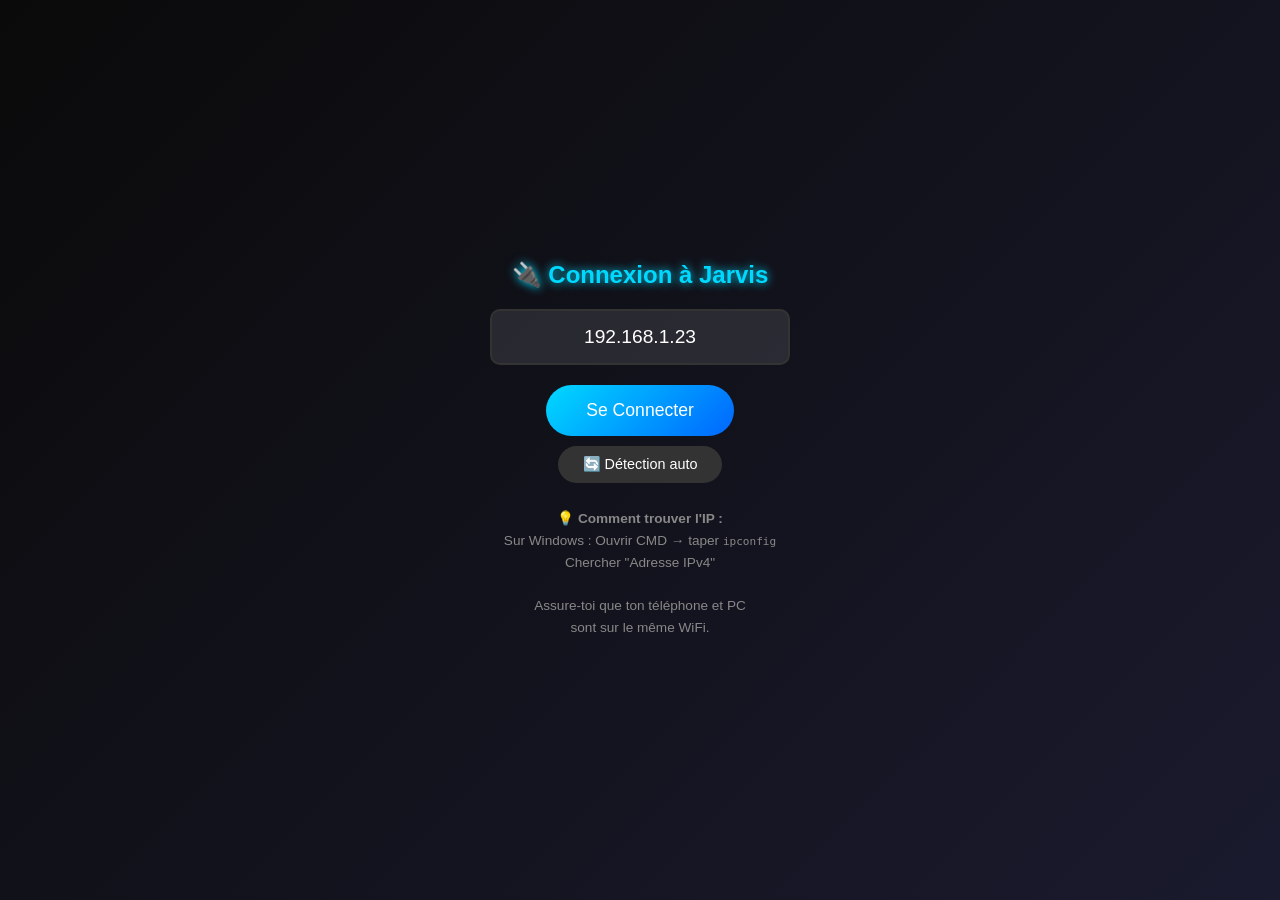
<file: mobile/index.html>
<!DOCTYPE html>
<html lang="fr">
  <head>
    <meta charset="UTF-8" />
    <meta name="viewport" content="width=device-width, initial-scale=1.0, user-scalable=no" />
    <meta name="mobile-web-app-capable" content="yes" />
    <meta name="apple-mobile-web-app-capable" content="yes" />
    <meta name="apple-mobile-web-app-status-bar-style" content="black-translucent" />
    <title>J.A.R.V.I.S — Mobile</title>
    <link rel="stylesheet" href="style.css" />
    <style>
      /* Panel de configuration IP */
      #config-panel {
        position: fixed;
        top: 0; left: 0; right: 0; bottom: 0;
        background: linear-gradient(135deg, #0a0a0a 0%, #1a1a2e 100%);
        z-index: 1000;
        display: flex;
        flex-direction: column;
        align-items: center;
        justify-content: center;
        padding: 30px;
      }
      #config-panel.hidden { display: none !important; }
      #config-panel h2 {
        color: #00d9ff;
        text-shadow: 0 0 10px #00d9ff;
        margin-bottom: 20px;
        text-align: center;
      }
      #config-panel .ip-input {
        width: 100%;
        max-width: 300px;
        padding: 15px;
        font-size: 1.2em;
        background: rgba(255,255,255,0.1);
        border: 2px solid #333;
        border-radius: 10px;
        color: #fff;
        text-align: center;
        margin-bottom: 15px;
      }
      #config-panel .ip-input:focus {
        outline: none;
        border-color: #00d9ff;
      }
      #config-panel .btn {
        background: linear-gradient(135deg, #00d9ff, #0066ff);
        color: #fff;
        border: none;
        padding: 15px 40px;
        font-size: 1.1em;
        border-radius: 30px;
        cursor: pointer;
        margin: 5px;
      }
      #config-panel .status-msg {
        margin-top: 20px;
        padding: 10px 20px;
        border-radius: 8px;
        font-size: 0.9em;
        text-align: center;
      }
      #config-panel .status-msg.error {
        background: rgba(239, 68, 68, 0.2);
        color: #ef4444;
      }
      #config-panel .status-msg.success {
        background: rgba(34, 197, 94, 0.2);
        color: #22c55e;
      }
      #config-panel .help-text {
        color: #888;
        font-size: 0.85em;
        margin-top: 20px;
        text-align: center;
        line-height: 1.6;
      }
      .reconnect-btn {
        position: fixed;
        bottom: 20px;
        right: 20px;
        background: #e94560;
        color: #fff;
        border: none;
        padding: 10px 20px;
        border-radius: 20px;
        cursor: pointer;
        z-index: 100;
        display: none;
      }
      .reconnect-btn.visible {
        display: block;
      }
    </style>
  </head>
  <body>

    <!-- Panel de configuration IP -->
    <div id="config-panel">
      <h2>🔌 Connexion à Jarvis</h2>
      <input type="text" id="server-ip" class="ip-input" placeholder="192.168.1.23" value="192.168.1.23">
      <button class="btn" onclick="connectToJarvis()">Se Connecter</button>
      <button class="btn" onclick="autoDetectIP()" style="background: #333; font-size: 0.9em; padding: 10px 25px;">🔄 Détection auto</button>
      <div id="config-status" class="status-msg" style="display:none;"></div>
      <div class="help-text">
        💡 <strong>Comment trouver l'IP :</strong><br>
        Sur Windows : Ouvrir CMD → taper <code>ipconfig</code><br>
        Chercher "Adresse IPv4"<br><br>
        Assure-toi que ton téléphone et PC<br>sont sur le même WiFi.
      </div>
    </div>

    <!-- Bouton reconnexion -->
    <button id="reconnect-btn" class="reconnect-btn" onclick="showConfig()">⚠️ Déconnecté - Cliquer ici</button>

    <!-- Étoiles de fond -->
    <div id="stars"></div>

    <!-- Badge de connexion -->
    <div id="connection-badge">
      <span id="connection-dot"></span>
      <span id="connection-label">connexion...</span>
    </div>

    <!-- Bouton pour stopper la parole -->
    <button id="stop-jarvis-btn" aria-label="Stopper JARVIS">
      <svg viewBox="0 0 24 24" fill="none" xmlns="http://www.w3.org/2000/svg">
        <path d="M12 22C17.5228 22 22 17.5228 22 12C22 6.47715 17.5228 2 12 2C6.47715 2 2 6.47715 2 12C2 17.5228 6.47715 22 12 22Z" fill="currentColor" fill-opacity="0.2"/>
        <path d="M15 9H9V15H15V9Z" fill="currentColor"/>
      </svg>
      STOP
    </button>

    <!-- Contenu principal -->
    <main id="app">

      <!-- Orbe animé -->
      <div id="orb-container">
        <div class="orb-ring ring-3"></div>
        <div class="orb-ring ring-2"></div>
        <div class="orb-ring ring-1"></div>
        <div id="orb-core">
          <div id="orb-inner"></div>
        </div>
      </div>

      <!-- Texte de statut -->
      <div id="status-text">en attente</div>

      <!-- Zone de transcription (ce que l'utilisateur a dit) -->
      <div id="user-text" class="speech-bubble user-bubble"></div>

      <!-- Zone de réponse JARVIS -->
      <div id="jarvis-text" class="speech-bubble jarvis-bubble"></div>

      <!-- Bouton microphone -->
      <div id="mic-area">
        <button id="mic-btn" aria-label="Parler à JARVIS">
          <svg class="mic-icon" viewBox="0 0 24 24" fill="none" xmlns="http://www.w3.org/2000/svg">
            <rect x="9" y="2" width="6" height="12" rx="3" fill="currentColor"/>
            <path d="M5 11a7 7 0 0 0 14 0" stroke="currentColor" stroke-width="2" stroke-linecap="round"/>
            <line x1="12" y1="18" x2="12" y2="22" stroke="currentColor" stroke-width="2" stroke-linecap="round"/>
            <line x1="8" y1="22" x2="16" y2="22" stroke="currentColor" stroke-width="2" stroke-linecap="round"/>
          </svg>
          <svg class="stop-icon" viewBox="0 0 24 24" fill="none" xmlns="http://www.w3.org/2000/svg" style="display:none">
            <rect x="6" y="6" width="12" height="12" rx="2" fill="currentColor"/>
          </svg>
        </button>
        <div id="mic-label">APPUYER POUR PARLER</div>
      </div>

      <!-- Label bas de page -->
      <div id="assistant-label">J.A.R.V.I.S</div>

    </main>

    <script src="app.js"></script>
  </body>
</html>
</file>
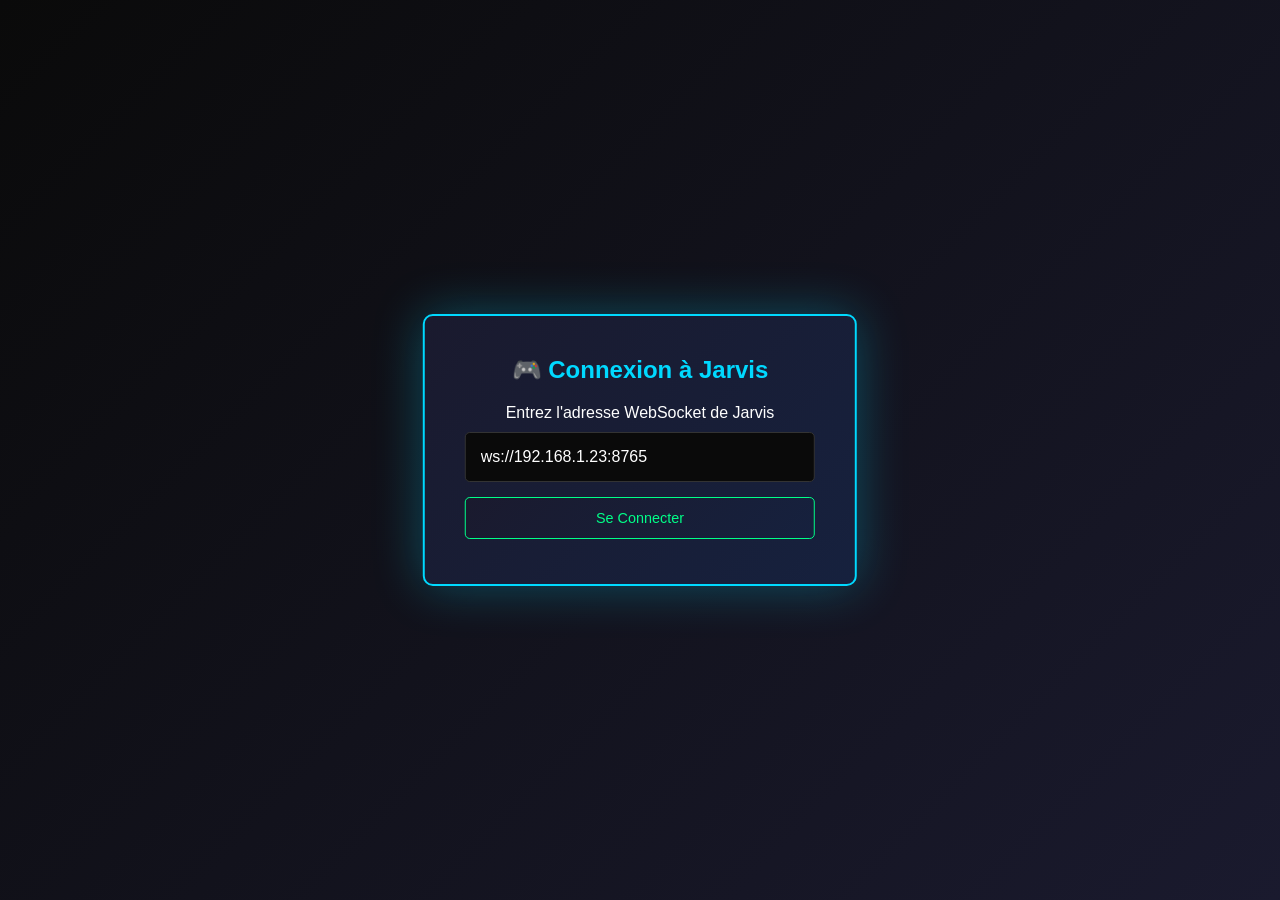
<file: controle/controle.html>
<!DOCTYPE html>
<html lang="fr">
<head>
    <meta charset="UTF-8">
    <meta name="viewport" content="width=device-width, initial-scale=1.0">
    <title>Jarvis - Contrôle à Distance</title>
    <style>
        * {
            margin: 0;
            padding: 0;
            box-sizing: border-box;
        }

        body {
            font-family: 'Segoe UI', Tahoma, Geneva, Verdana, sans-serif;
            background: linear-gradient(135deg, #0a0a0a 0%, #1a1a2e 100%);
            color: #fff;
            min-height: 100vh;
            overflow: hidden;
        }

        .container {
            display: flex;
            flex-direction: column;
            height: 100vh;
        }

        .header {
            background: rgba(0, 217, 255, 0.1);
            padding: 15px 20px;
            border-bottom: 2px solid #00d9ff;
            display: flex;
            justify-content: space-between;
            align-items: center;
        }

        .header h1 {
            font-size: 1.5em;
            color: #00d9ff;
            text-shadow: 0 0 10px #00d9ff;
        }

        .status {
            display: flex;
            align-items: center;
            gap: 10px;
        }

        .status-dot {
            width: 12px;
            height: 12px;
            border-radius: 50%;
            background: #e94560;
            box-shadow: 0 0 10px #e94560;
            transition: all 0.3s;
        }

        .status-dot.connected {
            background: #00ff88;
            box-shadow: 0 0 10px #00ff88;
        }

        .main-content {
            display: flex;
            flex: 1;
            overflow: hidden;
        }

        .screen-container {
            flex: 1;
            background: #000;
            display: flex;
            justify-content: center;
            align-items: center;
            position: relative;
            overflow: hidden;
        }

        #screenImage {
            max-width: 100%;
            max-height: 100%;
            object-fit: contain;
            cursor: crosshair;
            border: 2px solid #333;
        }

        #screenImage.active {
            border-color: #00d9ff;
            box-shadow: 0 0 20px rgba(0, 217, 255, 0.3);
        }

        .screen-placeholder {
            text-align: center;
            color: #666;
            padding: 50px;
        }

        .screen-placeholder .icon {
            font-size: 4em;
            margin-bottom: 20px;
        }

        .controls-panel {
            width: 300px;
            background: rgba(0, 0, 0, 0.8);
            border-left: 1px solid #333;
            padding: 20px;
            overflow-y: auto;
        }

        .control-section {
            margin-bottom: 25px;
            padding-bottom: 20px;
            border-bottom: 1px solid #333;
        }

        .control-section:last-child {
            border-bottom: none;
        }

        .control-section h3 {
            color: #00d9ff;
            margin-bottom: 15px;
            font-size: 1.1em;
            text-transform: uppercase;
            letter-spacing: 1px;
        }

        .btn {
            width: 100%;
            padding: 12px;
            margin: 5px 0;
            background: linear-gradient(135deg, #1a1a2e 0%, #16213e 100%);
            border: 1px solid #00d9ff;
            color: #00d9ff;
            cursor: pointer;
            border-radius: 5px;
            font-size: 0.9em;
            transition: all 0.3s;
        }

        .btn:hover {
            background: #00d9ff;
            color: #000;
            box-shadow: 0 0 15px rgba(0, 217, 255, 0.5);
        }

        .btn:active {
            transform: scale(0.98);
        }

        .btn.danger {
            border-color: #e94560;
            color: #e94560;
        }

        .btn.danger:hover {
            background: #e94560;
            color: #fff;
        }

        .btn.success {
            border-color: #00ff88;
            color: #00ff88;
        }

        .btn.success:hover {
            background: #00ff88;
            color: #000;
        }

        .input-group {
            margin: 10px 0;
        }

        .input-group label {
            display: block;
            margin-bottom: 5px;
            color: #aaa;
            font-size: 0.85em;
        }

        .input-group input, .input-group textarea {
            width: 100%;
            padding: 10px;
            background: #1a1a2e;
            border: 1px solid #333;
            color: #fff;
            border-radius: 5px;
            font-family: inherit;
        }

        .input-group input:focus, .input-group textarea:focus {
            outline: none;
            border-color: #00d9ff;
        }

        .keyboard-grid {
            display: grid;
            grid-template-columns: repeat(3, 1fr);
            gap: 5px;
        }

        .keyboard-grid .btn {
            padding: 15px 5px;
            font-size: 0.8em;
        }

        .info-box {
            background: rgba(0, 217, 255, 0.1);
            border: 1px solid #00d9ff;
            padding: 15px;
            border-radius: 5px;
            margin-bottom: 20px;
            font-size: 0.85em;
        }

        .info-box p {
            margin: 5px 0;
            color: #aaa;
        }

        .connection-panel {
            position: fixed;
            top: 50%;
            left: 50%;
            transform: translate(-50%, -50%);
            background: linear-gradient(135deg, #1a1a2e 0%, #16213e 100%);
            border: 2px solid #00d9ff;
            padding: 40px;
            border-radius: 10px;
            text-align: center;
            box-shadow: 0 0 50px rgba(0, 217, 255, 0.3);
            z-index: 1000;
        }

        .connection-panel h2 {
            color: #00d9ff;
            margin-bottom: 20px;
        }

        .connection-panel input {
            width: 100%;
            padding: 15px;
            margin: 10px 0;
            background: #0a0a0a;
            border: 1px solid #333;
            color: #fff;
            border-radius: 5px;
            font-size: 1em;
        }

        .hidden {
            display: none !important;
        }

        .mouse-info {
            position: absolute;
            bottom: 10px;
            left: 10px;
            background: rgba(0, 0, 0, 0.8);
            padding: 10px 15px;
            border-radius: 5px;
            font-size: 0.85em;
            color: #00d9ff;
            border: 1px solid #00d9ff;
        }

        @media (max-width: 768px) {
            .main-content {
                flex-direction: column;
            }
            
            .controls-panel {
                width: 100%;
                height: 300px;
                border-left: none;
                border-top: 1px solid #333;
            }
        }
    </style>
</head>
<body>
    <div id="connectionPanel" class="connection-panel">
        <h2>🎮 Connexion à Jarvis</h2>
        <p>Entrez l'adresse WebSocket de Jarvis</p>
        <input type="text" id="wsUrl" placeholder="ws://192.168.1.23:8765" value="ws://192.168.1.23:8765">
        <button class="btn success" onclick="connect()">Se Connecter</button>
    </div>

    <div id="mainInterface" class="container hidden">
        <div class="header">
            <h1>🎮 JARVIS - Contrôle à Distance</h1>
            <div class="status">
                <span id="statusText">Déconnecté</span>
                <div id="statusDot" class="status-dot"></div>
            </div>
        </div>

        <div class="main-content">
            <div class="screen-container">
                <div id="screenPlaceholder" class="screen-placeholder">
                    <div class="icon">🖥️</div>
                    <p>En attente du stream d'écran...</p>
                    <p>Cliquez sur "Démarrer Contrôle" pour voir l'écran de Jarvis</p>
                </div>
                <img id="screenImage" class="hidden" alt="Écran Jarvis">
                <div id="mouseInfo" class="mouse-info hidden">X: 0, Y: 0</div>
            </div>

            <div class="controls-panel">
                <div class="info-box">
                    <p><strong>💡 Instructions:</strong></p>
                    <p>• Cliquez sur l'écran pour envoyer des actions</p>
                    <p>• Utilisez les boutons pour le clavier</p>
                    <p>• Le stream est en temps réel (10 FPS)</p>
                </div>

                <div class="control-section">
                    <h3>🔌 Connexion</h3>
                    <button class="btn success" onclick="startControle()">Démarrer Contrôle</button>
                    <button class="btn danger" onclick="stopControle()">Arrêter Contrôle</button>
                </div>

                <div class="control-section">
                    <h3>🖱️ Souris</h3>
                    <button class="btn" onclick="sendMouseCommand('click')">Clic Gauche</button>
                    <button class="btn" onclick="sendMouseCommand('click', null, null, 'right')">Clic Droit</button>
                    <button class="btn" onclick="sendMouseCommand('double_click')">Double Clic</button>
                </div>

                <div class="control-section">
                    <h3>⌨️ Clavier</h3>
                    <div class="input-group">
                        <label>Texte à taper:</label>
                        <textarea id="textToType" rows="2" placeholder="Entrez du texte..."></textarea>
                    </div>
                    <button class="btn" onclick="typeText()">Taper le texte</button>
                    
                    <div style="margin-top: 15px;">
                        <label style="color: #aaa; font-size: 0.85em;">Touches rapides:</label>
                        <div class="keyboard-grid">
                            <button class="btn" onclick="sendKeyCommand('press', 'enter')">↵ Enter</button>
                            <button class="btn" onclick="sendKeyCommand('press', 'tab')">↹ Tab</button>
                            <button class="btn" onclick="sendKeyCommand('press', 'esc')">Esc</button>
                            <button class="btn" onclick="sendKeyCommand('hotkey', 'ctrl+c')">Ctrl+C</button>
                            <button class="btn" onclick="sendKeyCommand('hotkey', 'ctrl+v')">Ctrl+V</button>
                            <button class="btn" onclick="sendKeyCommand('hotkey', 'alt+f4')">Alt+F4</button>
                        </div>
                    </div>
                </div>

                <div class="control-section">
                    <h3>📊 Logs</h3>
                    <div id="logs" style="background: #0a0a0a; padding: 10px; border-radius: 5px; font-size: 0.8em; max-height: 150px; overflow-y: auto; color: #888;">
                        <div>> En attente de connexion...</div>
                    </div>
                </div>
            </div>
        </div>
    </div>

    <script>
        let ws = null;
        let isControlling = false;
        let reconnectTimer = null;
        let reconnectAttempts = 0;
        const MAX_RECONNECT_ATTEMPTS = 3;

        const WS_URLS = ['ws://localhost:8765', 'ws://127.0.0.1:8765', 'ws://192.168.1.23:8765'];
        let currentUrlIndex = 0;

        function log(message) {
            const logs = document.getElementById('logs');
            const div = document.createElement('div');
            const time = new Date().toLocaleTimeString();
            div.textContent = `> ${time}: ${message}`;
            logs.appendChild(div);
            logs.scrollTop = logs.scrollHeight;
            console.log(`[CONTROLE] ${message}`);
        }

        function connect() {
            // Fermer l'ancienne connexion si existe
            if (ws && ws.readyState === WebSocket.OPEN) {
                ws.close();
            }
            
            const url = document.getElementById('wsUrl').value || WS_URLS[currentUrlIndex];
            
            log(`🔌 Connexion à ${url}...`);
            console.log(`[CONTROLE] Tentative de connexion à ${url}`);
            
            try {
                ws = new WebSocket(url);

                ws.onopen = () => {
                    log('✅ Connecté à Jarvis!');
                    console.log('[CONTROLE] WebSocket connecté');
                    reconnectAttempts = 0;
                    document.getElementById('connectionPanel').classList.add('hidden');
                    document.getElementById('mainInterface').classList.remove('hidden');
                    updateStatus(true);
                };

                ws.onmessage = (event) => {
                    try {
                        console.log('[CONTROLE] Message reçu:', event.data.substring(0, 100));
                        const data = JSON.parse(event.data);
                        
                        if (data.type === 'controle_screen') {
                            // Recevoir le stream d'écran
                            const img = document.getElementById('screenImage');
                            const placeholder = document.getElementById('screenPlaceholder');
                            
                            img.src = 'data:image/jpeg;base64,' + data.image;
                            img.classList.remove('hidden');
                            img.classList.add('active');
                            placeholder.classList.add('hidden');
                            document.getElementById('mouseInfo').classList.remove('hidden');
                        }
                        else if (data.type === 'command_result') {
                            log('📨 ' + data.result);
                        }
                        else if (data.type === 'controle_status') {
                            isControlling = data.active;
                            log(`🎮 Mode contrôle: ${data.active ? 'ACTIF' : 'INACTIF'}`);
                        }
                        else {
                            console.log('[CONTROLE] Type de message inconnu:', data.type);
                        }
                    } catch (e) {
                        console.error('[CONTROLE] Erreur parsing message:', e);
                        log('❌ Erreur traitement message');
                    }
                };

                ws.onerror = (error) => {
                    console.error('[CONTROLE] WebSocket error:', error);
                    log('❌ Erreur de connexion WebSocket');
                };

                ws.onclose = (event) => {
                    console.log('[CONTROLE] WebSocket fermé:', event.code, event.reason);
                    log('🔌 Déconnecté');
                    updateStatus(false);
                    isControlling = false;
                    
                    // Cacher l'image
                    document.getElementById('screenImage').classList.add('hidden');
                    document.getElementById('screenImage').classList.remove('active');
                    document.getElementById('screenPlaceholder').classList.remove('hidden');
                    document.getElementById('mouseInfo').classList.add('hidden');
                    
                    // Reconnexion automatique
                    reconnectAttempts++;
                    if (reconnectAttempts < MAX_RECONNECT_ATTEMPTS) {
                        currentUrlIndex = (currentUrlIndex + 1) % WS_URLS.length;
                        const nextUrl = WS_URLS[currentUrlIndex];
                        log(`🔄 Reconnexion dans 2s sur ${nextUrl}...`);
                        setTimeout(() => {
                            document.getElementById('wsUrl').value = nextUrl;
                            connect();
                        }, 2000);
                    } else {
                        log('❌ Impossible de se connecter après plusieurs tentatives');
                        document.getElementById('connectionPanel').classList.remove('hidden');
                        document.getElementById('mainInterface').classList.add('hidden');
                        reconnectAttempts = 0;
                    }
                };
            } catch (e) {
                console.error('[CONTROLE] Erreur création WebSocket:', e);
                log('❌ Erreur création connexion: ' + e.message);
            }
        }

        function updateStatus(connected) {
            const dot = document.getElementById('statusDot');
            const text = document.getElementById('statusText');
            
            if (connected) {
                dot.classList.add('connected');
                text.textContent = 'Connecté';
            } else {
                dot.classList.remove('connected');
                text.textContent = 'Déconnecté';
            }
        }

        function startControle() {
            if (!ws || ws.readyState !== WebSocket.OPEN) {
                log('❌ Non connecté à Jarvis!');
                alert('Non connecté à Jarvis! Cliquez d\'abord sur "Se Connecter"');
                return;
            }
            
            try {
                ws.send(JSON.stringify({ type: 'controle_start' }));
                log('🎮 Démarrage du mode contrôle...');
                isControlling = true;
            } catch (e) {
                log('❌ Erreur démarrage contrôle: ' + e.message);
            }
        }

        function stopControle() {
            if (!ws || ws.readyState !== WebSocket.OPEN) {
                log('❌ Non connecté');
                return;
            }
            
            try {
                ws.send(JSON.stringify({ type: 'controle_stop' }));
                log('🛑 Arrêt du mode contrôle');
                isControlling = false;
                
                // Cacher l'image
                document.getElementById('screenImage').classList.add('hidden');
                document.getElementById('screenImage').classList.remove('active');
                document.getElementById('screenPlaceholder').classList.remove('hidden');
                document.getElementById('mouseInfo').classList.add('hidden');
            } catch (e) {
                log('❌ Erreur arrêt contrôle: ' + e.message);
            }
        }

        function sendMouseCommand(action, x, y, button = 'left') {
            if (!ws || ws.readyState !== WebSocket.OPEN) {
                log('❌ Non connecté pour envoyer commande souris');
                return;
            }
            
            try {
                const message = {
                    type: 'mouse_command',
                    action: action,
                    x: x,
                    y: y,
                    button: button
                };
                
                ws.send(JSON.stringify(message));
                log(`🖱️ Souris: ${action}${x !== null ? ` (${x}, ${y})` : ''}`);
            } catch (e) {
                log('❌ Erreur envoi commande souris');
            }
        }

        function sendKeyCommand(action, key) {
            if (!ws || ws.readyState !== WebSocket.OPEN) {
                log('❌ Non connecté pour envoyer commande clavier');
                return;
            }
            
            try {
                const message = {
                    type: 'keyboard_command',
                    action: action,
                    key: key
                };
                
                ws.send(JSON.stringify(message));
                log(`⌨️ Clavier: ${action} ${key}`);
            } catch (e) {
                log('❌ Erreur envoi commande clavier');
            }
        }

        function typeText() {
            const text = document.getElementById('textToType').value;
            if (!text) {
                log('❌ Aucun texte à taper');
                return;
            }
            
            if (!ws || ws.readyState !== WebSocket.OPEN) {
                log('❌ Non connecté pour taper du texte');
                return;
            }
            
            try {
                ws.send(JSON.stringify({
                    type: 'keyboard_command',
                    action: 'write',
                    text: text
                }));
                
                log(`📝 Texte tapé: "${text.substring(0, 30)}${text.length > 30 ? '...' : ''}"`);
                document.getElementById('textToType').value = '';
            } catch (e) {
                log('❌ Erreur envoi texte');
            }
        }

        // Gestion des clics sur l'écran
        document.getElementById('screenImage').addEventListener('click', function(e) {
            if (!isControlling) {
                log('Mode contrôle non actif. Cliquez sur "Démarrer Contrôle"');
                return;
            }
            
            const rect = this.getBoundingClientRect();
            const x = Math.round((e.clientX - rect.left) * (this.naturalWidth / rect.width));
            const y = Math.round((e.clientY - rect.top) * (this.naturalHeight / rect.height));
            
            // Mettre à jour l'affichage des coordonnées
            document.getElementById('mouseInfo').textContent = `X: ${x}, Y: ${y}`;
            
            // Envoyer la commande
            sendMouseCommand('click', x, y);
        });

        document.getElementById('screenImage').addEventListener('mousemove', function(e) {
            const rect = this.getBoundingClientRect();
            const x = Math.round((e.clientX - rect.left) * (this.naturalWidth / rect.width));
            const y = Math.round((e.clientY - rect.top) * (this.naturalHeight / rect.height));
            document.getElementById('mouseInfo').textContent = `X: ${x}, Y: ${y}`;
        });

        // Touche Entrée pour envoyer le texte
        document.getElementById('textToType').addEventListener('keypress', function(e) {
            if (e.key === 'Enter' && !e.shiftKey) {
                e.preventDefault();
                typeText();
            }
        });
    </script>
</body>
</html>
</file>
<file: mobile/style.css>
/* ── Variables ────────────────────────────────────────────────────────────── */
:root {
  --bg: #050508;
  --blue: #4ca8e8;
  --blue-glow: rgba(76, 168, 232, 0.5);
  --blue-dim: rgba(76, 168, 232, 0.15);
  --green: #22c55e;
  --green-glow: rgba(34, 197, 94, 0.5);
  --orange: #f59e0b;
  --orange-glow: rgba(245, 158, 11, 0.5);
  --cyan: #0ea5e9;
  --cyan-glow: rgba(14, 165, 233, 0.5);
  --red: #ef4444;
  --red-glow: rgba(239, 68, 68, 0.4);
  --text: rgba(255, 255, 255, 0.85);
  --text-dim: rgba(255, 255, 255, 0.35);
  --glass: rgba(5, 5, 8, 0.6);

  /* Orb colors par état */
  --orb-color: var(--blue);
  --orb-glow: var(--blue-glow);
}

/* ── Reset ────────────────────────────────────────────────────────────────── */
*, *::before, *::after {
  margin: 0; padding: 0; box-sizing: border-box;
  -webkit-tap-highlight-color: transparent;
}

html, body {
  width: 100%; height: 100%;
  background: var(--bg);
  color: var(--text);
  font-family: -apple-system, BlinkMacSystemFont, 'Segoe UI', sans-serif;
  -webkit-font-smoothing: antialiased;
  overflow: hidden;
  user-select: none;
}

/* ── Étoiles ──────────────────────────────────────────────────────────────── */
#stars {
  position: fixed; inset: 0; pointer-events: none; z-index: 0;
  background:
    radial-gradient(1px 1px at 20% 15%, rgba(255,255,255,0.4) 0%, transparent 100%),
    radial-gradient(1px 1px at 75% 8%, rgba(255,255,255,0.3) 0%, transparent 100%),
    radial-gradient(1px 1px at 40% 70%, rgba(255,255,255,0.25) 0%, transparent 100%),
    radial-gradient(1px 1px at 85% 55%, rgba(255,255,255,0.2) 0%, transparent 100%),
    radial-gradient(1px 1px at 10% 88%, rgba(255,255,255,0.3) 0%, transparent 100%),
    radial-gradient(1px 1px at 60% 30%, rgba(255,255,255,0.15) 0%, transparent 100%),
    radial-gradient(1px 1px at 90% 80%, rgba(255,255,255,0.35) 0%, transparent 100%),
    radial-gradient(1px 1px at 55% 90%, rgba(255,255,255,0.2) 0%, transparent 100%),
    radial-gradient(1px 1px at 30% 45%, rgba(255,255,255,0.15) 0%, transparent 100%);
}

/* ── Badge de connexion ───────────────────────────────────────────────────── */
#connection-badge {
  position: fixed; top: 16px; right: 16px;
  display: flex; align-items: center; gap: 7px;
  padding: 7px 14px;
  border: 1px solid rgba(76,168,232,0.12);
  border-radius: 20px;
  background: var(--glass);
  backdrop-filter: blur(12px);
  -webkit-backdrop-filter: blur(12px);
  z-index: 100;
}

#connection-dot {
  width: 7px; height: 7px; border-radius: 50%;
  background: rgba(255,255,255,0.15);
  flex-shrink: 0;
  transition: background 0.4s ease, box-shadow 0.4s ease;
}

#connection-badge.connected #connection-dot {
  background: var(--green);
  box-shadow: 0 0 8px var(--green-glow);
}

#connection-badge.disconnected #connection-dot {
  background: var(--red);
  box-shadow: 0 0 8px var(--red-glow);
  animation: pulse-red 1.4s ease-in-out infinite;
}

@keyframes pulse-red {
  0%, 100% { opacity: 1; } 50% { opacity: 0.35; }
}

#connection-label {
  font-size: 11px; letter-spacing: 1.5px; font-weight: 300;
  color: rgba(255,255,255,0.3); text-transform: lowercase;
  transition: color 0.4s ease;
}

#connection-badge.connected #connection-label { color: rgba(34,197,94,0.7); }
#connection-badge.disconnected #connection-label { color: rgba(239,68,68,0.6); }

/* ── Bouton STOP JARVIS ───────────────────────────────────────────────────── */
#stop-jarvis-btn {
  position: fixed; top: 16px; left: 16px;
  display: flex; align-items: center; gap: 6px;
  padding: 6px 14px;
  border: 1px solid rgba(239,68,68,0.3);
  border-radius: 20px;
  background: rgba(239,68,68,0.1);
  color: rgba(239,68,68,0.9);
  font-size: 11px; letter-spacing: 1.5px; font-weight: 500;
  cursor: pointer;
  backdrop-filter: blur(12px);
  -webkit-backdrop-filter: blur(12px);
  z-index: 100;
  transition: all 0.3s ease;
  font-family: inherit;
  display: none; /* Masqué par défaut, géré par JS */
}

#stop-jarvis-btn svg {
  width: 14px; height: 14px;
}

#stop-jarvis-btn:active {
  transform: scale(0.95);
  background: rgba(239,68,68,0.2);
}

/* ── Layout principal ─────────────────────────────────────────────────────── */
#app {
  position: fixed; inset: 0;
  display: flex; flex-direction: column; align-items: center;
  justify-content: space-between;
  padding: 80px 24px 40px;
  z-index: 10;
}

/* ── Orbe ─────────────────────────────────────────────────────────────────── */
#orb-container {
  position: relative;
  width: 200px; height: 200px;
  display: flex; align-items: center; justify-content: center;
  flex-shrink: 0;
}

.orb-ring {
  position: absolute; border-radius: 50%;
  border: 1px solid var(--orb-color);
  opacity: 0.2;
  transition: border-color 0.5s ease, opacity 0.5s ease;
}

.ring-1 { width: 120px; height: 120px; }
.ring-2 { width: 155px; height: 155px; }
.ring-3 { width: 190px; height: 190px; }

#orb-core {
  width: 80px; height: 80px; border-radius: 50%;
  background: radial-gradient(circle, rgba(76,168,232,0.25) 0%, transparent 70%);
  border: 1px solid rgba(76,168,232,0.4);
  display: flex; align-items: center; justify-content: center;
  transition: all 0.5s ease;
  box-shadow: 0 0 30px var(--blue-glow);
}

#orb-inner {
  width: 40px; height: 40px; border-radius: 50%;
  background: radial-gradient(circle, var(--blue) 0%, rgba(76,168,232,0.3) 60%, transparent 100%);
  transition: all 0.5s ease;
}

/* ── États de l'orbe ──────────────────────────────────────────────────────── */

/* IDLE - léger flottement */
body.state-idle .orb-ring { animation: ring-idle 4s ease-in-out infinite; }
body.state-idle #orb-core { box-shadow: 0 0 30px var(--blue-glow); }
@keyframes ring-idle {
  0%, 100% { transform: scale(1); opacity: 0.2; }
  50% { transform: scale(1.04); opacity: 0.3; }
}

/* LISTENING - vert pulsant rapide */
body.state-listening { --orb-color: var(--green); }
body.state-listening .orb-ring {
  border-color: var(--green);
  animation: ring-listen 0.8s ease-in-out infinite;
}
body.state-listening #orb-core {
  border-color: rgba(34,197,94,0.6);
  box-shadow: 0 0 50px var(--green-glow), 0 0 20px var(--green-glow);
  background: radial-gradient(circle, rgba(34,197,94,0.3) 0%, transparent 70%);
}
body.state-listening #orb-inner {
  background: radial-gradient(circle, var(--green) 0%, rgba(34,197,94,0.3) 60%, transparent 100%);
}
@keyframes ring-listen {
  0%, 100% { transform: scale(1); opacity: 0.35; }
  50% { transform: scale(1.08); opacity: 0.6; }
}

/* THINKING - orange rotation */
body.state-thinking { --orb-color: var(--orange); }
body.state-thinking .orb-ring {
  border-color: var(--orange); opacity: 0.3;
}
body.state-thinking .ring-1 { animation: ring-spin 2s linear infinite; }
body.state-thinking .ring-2 { animation: ring-spin 3s linear infinite reverse; }
body.state-thinking .ring-3 { animation: ring-spin 4s linear infinite; }
body.state-thinking #orb-core {
  border-color: rgba(245,158,11,0.6);
  box-shadow: 0 0 40px var(--orange-glow);
  background: radial-gradient(circle, rgba(245,158,11,0.25) 0%, transparent 70%);
}
body.state-thinking #orb-inner {
  background: radial-gradient(circle, var(--orange) 0%, rgba(245,158,11,0.3) 60%, transparent 100%);
  animation: orb-pulse 1s ease-in-out infinite;
}
@keyframes ring-spin {
  from { transform: rotate(0deg) scale(1); }
  to { transform: rotate(360deg) scale(1); }
}

/* SPEAKING - cyan vague */
body.state-speaking { --orb-color: var(--cyan); }
body.state-speaking .orb-ring {
  border-color: var(--cyan);
  animation: ring-speak 0.6s ease-in-out infinite alternate;
}
body.state-speaking .ring-1 { animation-delay: 0s; }
body.state-speaking .ring-2 { animation-delay: 0.15s; }
body.state-speaking .ring-3 { animation-delay: 0.3s; }
body.state-speaking #orb-core {
  border-color: rgba(14,165,233,0.6);
  box-shadow: 0 0 50px var(--cyan-glow);
  background: radial-gradient(circle, rgba(14,165,233,0.3) 0%, transparent 70%);
}
body.state-speaking #orb-inner {
  background: radial-gradient(circle, var(--cyan) 0%, rgba(14,165,233,0.3) 60%, transparent 100%);
  animation: orb-pulse 0.5s ease-in-out infinite;
}
@keyframes ring-speak {
  from { transform: scale(1); opacity: 0.25; }
  to   { transform: scale(1.06); opacity: 0.5; }
}

@keyframes orb-pulse {
  0%, 100% { transform: scale(1); }
  50% { transform: scale(1.15); }
}

/* ── Texte de statut ──────────────────────────────────────────────────────── */
#status-text {
  font-size: 12px; letter-spacing: 3px; text-transform: lowercase; font-weight: 300;
  color: rgba(76,168,232,0.6);
  text-align: center; min-height: 18px;
  transition: color 0.4s ease, opacity 0.4s ease;
}
body.state-listening #status-text { color: rgba(34,197,94,0.8); }
body.state-thinking  #status-text { color: rgba(245,158,11,0.8); }
body.state-speaking  #status-text { color: rgba(14,165,233,0.8); }

/* ── Bulles de dialogue ───────────────────────────────────────────────────── */
.speech-bubble {
  width: 100%; max-width: 400px;
  padding: 12px 16px;
  border-radius: 16px;
  font-size: 14px; line-height: 1.5; font-weight: 300;
  min-height: 44px;
  opacity: 0; transition: opacity 0.4s ease;
  word-wrap: break-word;
}

.speech-bubble:not(:empty) { opacity: 1; }

.user-bubble {
  background: rgba(76,168,232,0.08);
  border: 1px solid rgba(76,168,232,0.15);
  color: rgba(255,255,255,0.6);
  font-style: italic;
  text-align: right;
  font-size: 13px;
}

.jarvis-bubble {
  background: rgba(14,165,233,0.06);
  border: 1px solid rgba(14,165,233,0.12);
  color: rgba(255,255,255,0.85);
  font-size: 14px;
}

.jarvis-bubble::before {
  content: 'JARVIS  ';
  font-size: 10px; letter-spacing: 2px;
  color: rgba(14,165,233,0.5); font-weight: 400;
  display: block; margin-bottom: 4px;
}

/* ── Zone microphone ──────────────────────────────────────────────────────── */
#mic-area {
  display: flex; flex-direction: column; align-items: center; gap: 14px;
}

#mic-btn {
  width: 80px; height: 80px; border-radius: 50%;
  border: 1px solid rgba(76,168,232,0.25);
  background: rgba(5,5,8,0.5);
  color: rgba(76,168,232,0.7);
  display: flex; align-items: center; justify-content: center;
  cursor: pointer;
  transition: all 0.25s ease;
  backdrop-filter: blur(10px);
  -webkit-backdrop-filter: blur(10px);
  position: relative;
  -webkit-tap-highlight-color: transparent;
}

#mic-btn:active {
  transform: scale(0.93);
}

#mic-btn:hover {
  border-color: rgba(76,168,232,0.45);
  color: rgba(76,168,232,0.95);
  box-shadow: 0 0 20px rgba(76,168,232,0.2);
}

/* État écoute */
body.state-listening #mic-btn {
  border-color: rgba(34,197,94,0.5);
  color: var(--green);
  box-shadow: 0 0 30px var(--green-glow), 0 0 60px rgba(34,197,94,0.15);
  animation: btn-breathe 1s ease-in-out infinite;
}

/* État thinking/speaking - désactivé */
body.state-thinking #mic-btn,
body.state-speaking #mic-btn {
  opacity: 0.4; cursor: not-allowed; pointer-events: none;
}

@keyframes btn-breathe {
  0%, 100% { box-shadow: 0 0 20px var(--green-glow); }
  50% { box-shadow: 0 0 40px var(--green-glow), 0 0 70px rgba(34,197,94,0.2); }
}

.mic-icon, .stop-icon {
  width: 28px; height: 28px;
}

#mic-label {
  font-size: 10px; letter-spacing: 2.5px; text-transform: uppercase;
  color: rgba(255,255,255,0.2); font-weight: 300;
  transition: color 0.3s ease;
}

body.state-listening #mic-label { color: rgba(34,197,94,0.6); }

/* ── Label bas de page ────────────────────────────────────────────────────── */
#assistant-label {
  font-size: 10px; letter-spacing: 6px; text-transform: uppercase;
  font-weight: 300; color: rgba(76,168,232,0.15);
  pointer-events: none;
}

/* ── Responsive ───────────────────────────────────────────────────────────── */
@media (max-height: 600px) {
  #orb-container { width: 150px; height: 150px; }
  .ring-1 { width: 90px; height: 90px; }
  .ring-2 { width: 115px; height: 115px; }
  .ring-3 { width: 140px; height: 140px; }
  #orb-core { width: 60px; height: 60px; }
  #orb-inner { width: 30px; height: 30px; }
  #app { padding: 60px 20px 28px; }
}
</file>
